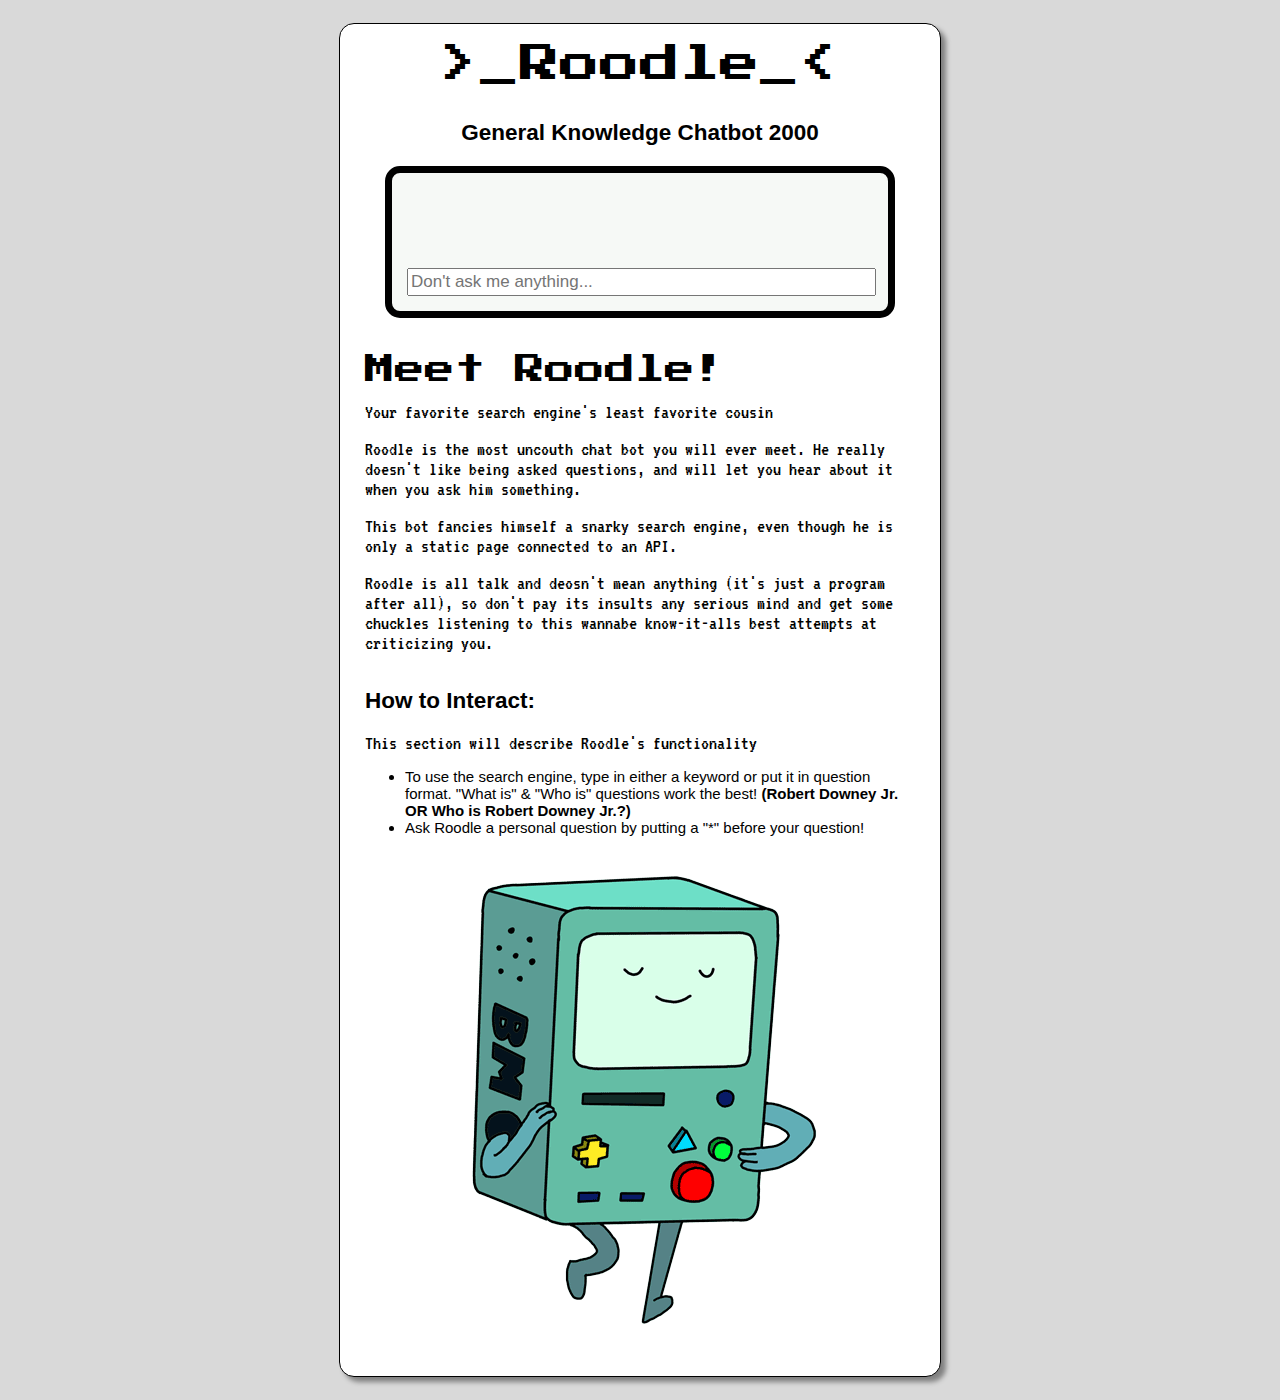
<file: index.html>
<!DOCTYPE html>
<html>

<link type="text/css" rel="stylesheet" href="chatbot.css">
<link rel="preconnect" href="https://fonts.gstatic.com">
<link href="https://fonts.googleapis.com/css2?family=VT323&display=swap" rel="stylesheet">

<script src="chatbot.js"></script>
<script src='https://cdnjs.cloudflare.com/ajax/libs/jquery/3.2.1/jquery.min.js'></script>

<div id="bodybox">
  
    <h1><center>>_Roodle_<</center></h1><br>
    <b><h2><center>General Knowledge Chatbot 2000</center></h2></b>
  
    <div id="chatborder">
      <p id="chatlog2" class="chatlog">&nbsp;</p><br>
      <p id="chatlog1" class="chatlog">&nbsp;</p><br><br>
      <p id='answer' class='chatlog'></p></p>
      <center><input id="qurybox" placeholder="Don't ask me anything..."></input></center>
    </div>
    <div id='answer' class='hiding'></div><br>


      <h3>Meet Roodle!</h3><br>
      <p>Your favorite search engine's least favorite cousin</p><br>
      <p>Roodle is the most uncouth chat bot you will ever meet. He really doesn't like being asked questions, and will let you hear about it when you ask him something.</p><br>
      <p>This bot fancies himself a snarky search engine, even though he is only a static page connected to an API.</p><br>
      <p>Roodle is all talk and deosn't mean anything (it's just a program after all), so don't pay its insults any serious mind and get some chuckles listening to this wannabe know-it-alls best attempts at criticizing you.</p><br>
      <b><h2>How to Interact:</h2></b>
      <p>This section will describe Roodle's functionality</p>
      <ul style="list-style-type:disc">
        <li>To use the search engine, type in either a keyword or put it in question format. "What is" & "Who is" questions work the best! <b>(Robert Downey Jr. OR Who is Robert Downey Jr.?)</b></li>
        <li>Ask Roodle a personal question by putting a "*" before your question!</li>
      </ul>

    <center><img src="bmodancing.gif" align="middle"></center>
    </div>
    </html>
</file>
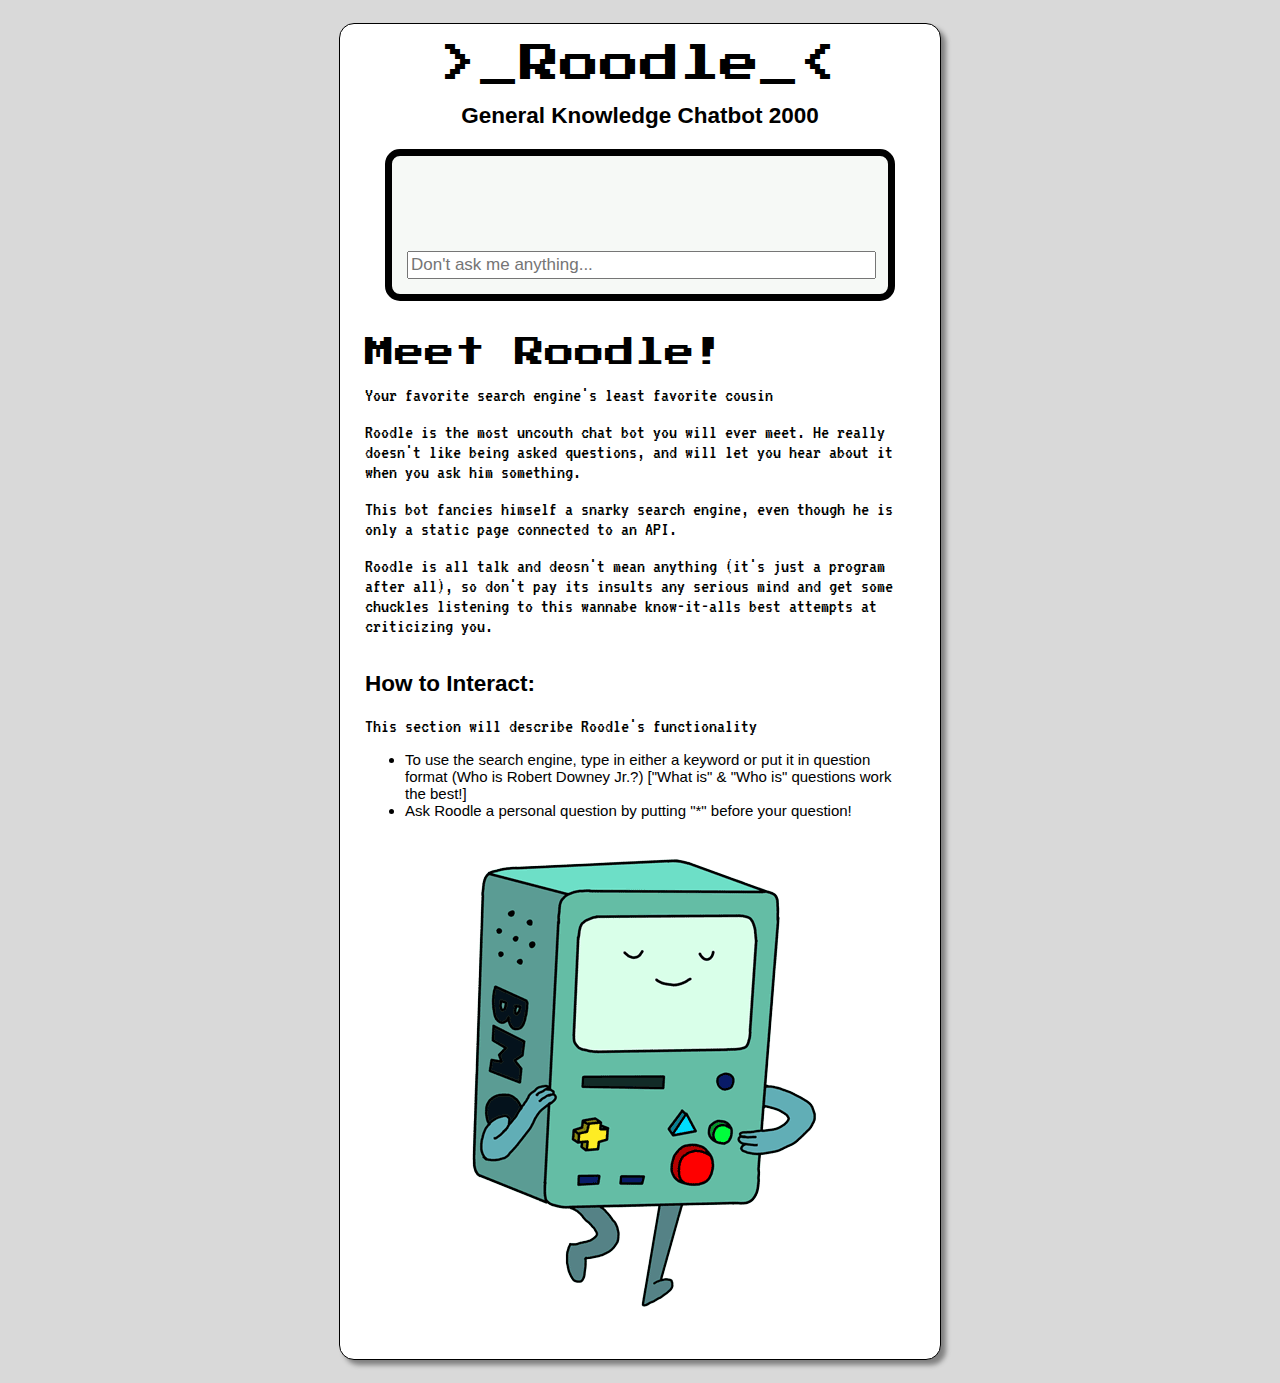
<file: chatbot.html>
<!DOCTYPE html>
<html>

<link type="text/css" rel="stylesheet" href="chatbot.css">
<link rel="preconnect" href="https://fonts.gstatic.com">
<link href="https://fonts.googleapis.com/css2?family=VT323&display=swap" rel="stylesheet">

<script src="chatbot.js"></script>
<script src='https://cdnjs.cloudflare.com/ajax/libs/jquery/3.2.1/jquery.min.js'></script>

<div id="bodybox">
  
    <h1><center>>_Roodle_<</center></h1>
    <h2><center>General Knowledge Chatbot 2000</center></h2>
  
    <div id="chatborder">
      <p id="chatlog2" class="chatlog">&nbsp;</p><br>
      <p id="chatlog1" class="chatlog">&nbsp;</p><br><br>
      <p id='answer' class='chatlog'></p></p>
      <center><input id="qurybox" placeholder="Don't ask me anything..."></input></center>
    </div>
    <div id='answer' class='hiding'></div><br>


      <h3>Meet Roodle!</h3><br>
      <p>Your favorite search engine's least favorite cousin</p><br>
      <p>Roodle is the most uncouth chat bot you will ever meet. He really doesn't like being asked questions, and will let you hear about it when you ask him something.</p><br>
      <p>This bot fancies himself a snarky search engine, even though he is only a static page connected to an API.</p><br>
      <p>Roodle is all talk and deosn't mean anything (it's just a program after all), so don't pay its insults any serious mind and get some chuckles listening to this wannabe know-it-alls best attempts at criticizing you.</p><br>
      <h2>How to Interact:</h2>
      <p>This section will describe Roodle's functionality</p>
      <ul style="list-style-type:disc">
        <li>To use the search engine, type in either a keyword or put it in question format (Who is Robert Downey Jr.?) ["What is" & "Who is" questions work the best!]</li>
        <li>Ask Roodle a personal question by putting "*" before your question!</li>
      </ul>

    <center><img src="bmodancing.gif" align="middle"></center>
    </div>
    </html>
</file>
<file: chatbot.css>
@import url('https://fonts.googleapis.com/css2?family=VT323&display=swap');
@import url('https://fonts.googleapis.com/css2?family=Press+Start+2P&display=swap');


body {
    font: 15px arial, sans-serif;
    background-color: #d9d9d9;
    padding-top: 15px;
    padding-bottom: 15px;
  }
  
#bodybox {
    margin: auto;
    max-width: 550px;
    font: 15px arial, sans-serif;
    background-color: white;
    border-style: solid;
    border-width: 1px;
    padding-top: 20px;
    padding-bottom: 25px;
    padding-right: 25px;
    padding-left: 25px;
    box-shadow: 5px 5px 5px grey;
    border-radius: 15px;
  }
  
  #chatborder {
    border-style: solid;
    background-color: #f6f9f6;
    border-width: 7px;
    margin-top: 20px;
    margin-bottom: 20px;
    margin-left: 20px;
    margin-right: 20px;
    padding-top: 10px;
    padding-bottom: 15px;
    padding-right: 20px;
    padding-left: 15px;
    border-radius: 15px;
  }
  
  .chatlog {
     font: 15px arial, sans-serif;
  }
  
  #chatbox {
    font: 17px arial, sans-serif;
    height: 22px;
    width: 100%;
  }

  #qurybox { 
    font: 17px arial, sans-serif;
    height: 22px;
    width: 100%;
  }
  
  h1 {
    font: 40px 'Press Start 2P', monospace;
    margin: auto;
  }

  h3 {
    font: 30px 'Press Start 2P', monospace;
    margin: auto;
  }

  p {
    font: 20px 'VT323', monospace;
    margin: auto;
  }
</file>
